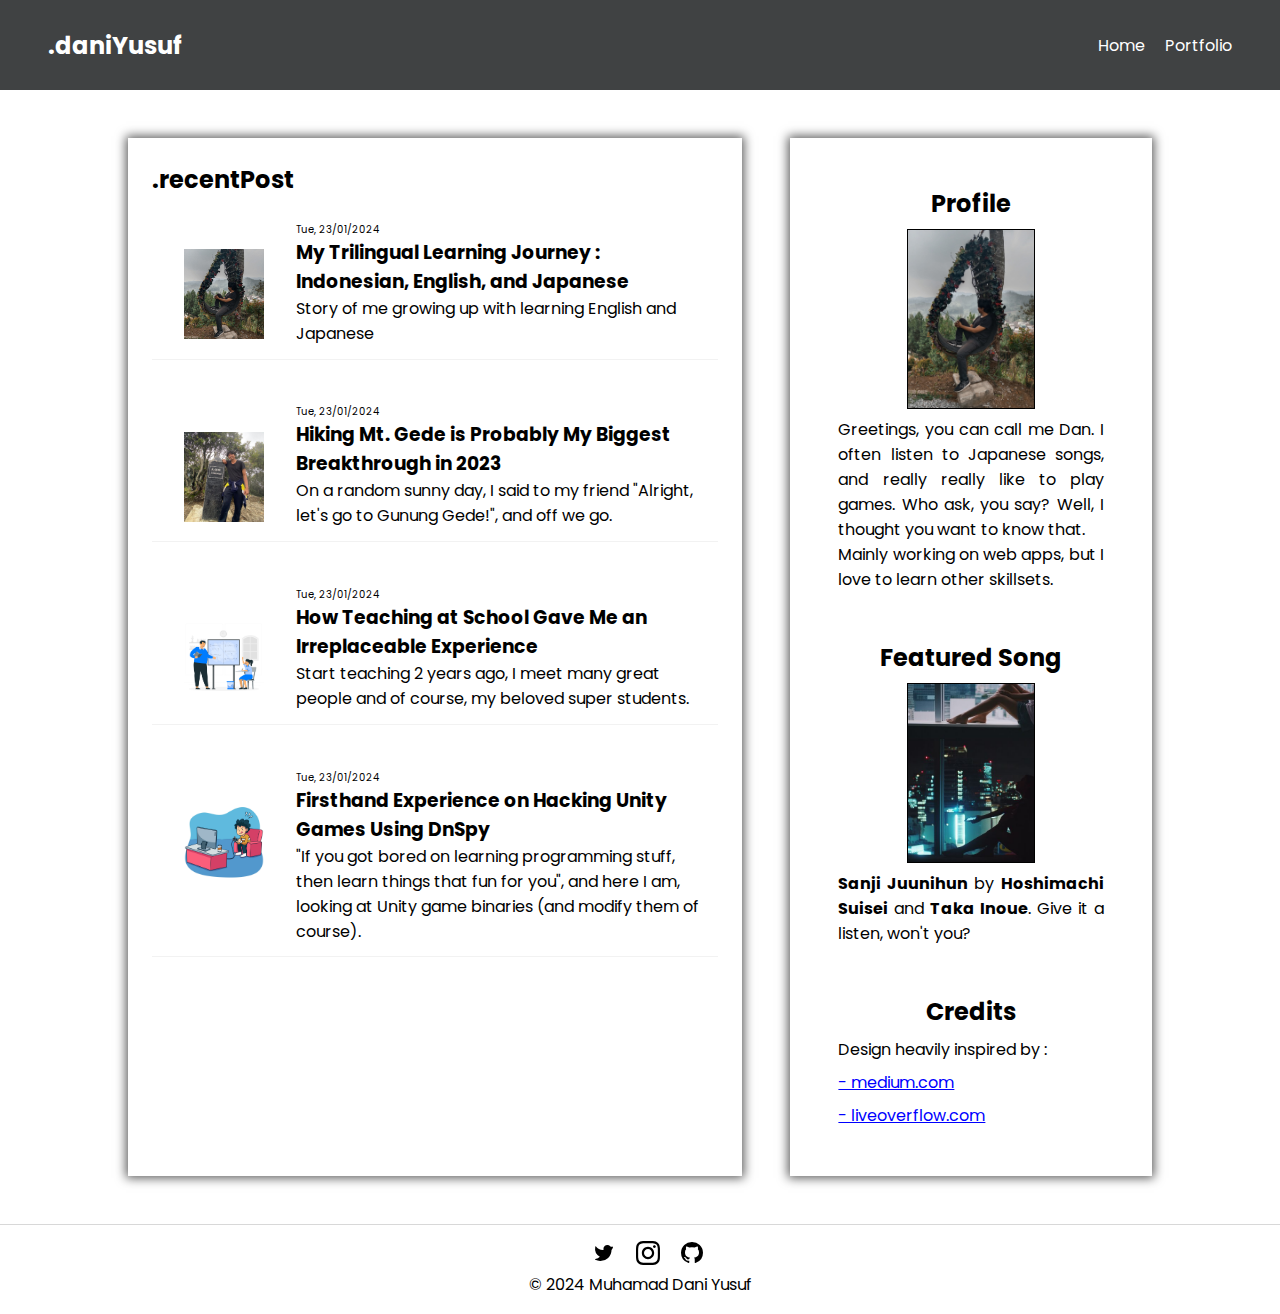
<file: index.html>
<!DOCTYPE html>
<html lang="en">
<head>
    <meta charset="UTF-8">
    <link rel="stylesheet" href="main.css">
    <meta name="viewport" content="width=device-width, initial-scale=1.0">
    <link rel="shortcut icon" type="image/x-icon" href="favicon.ico?">
    <title>Blog</title>
</head>
<body>
    <header>
        <h2>.daniYusuf</h2>
        <nav>
            <a href="index.html">Home</a>
            <a href="portfolio.html">Portfolio</a>
        </nav>
    </header>
    <main>
        <div id="content">
            <h2 style="margin-bottom: 0.5em;">.recentPost</h2>
            <a href="pages/trilingual-learning-journey.html">
                <article>
                    <div class="post-image"><img src="img/profile-pict.jpg" alt="profile-pict"></div>
                    <div class="post-content">
                        <p class="post-date">Tue, 23/01/2024</p>
                        <h3 class="post-title">My Trilingual Learning Journey : Indonesian, English, and Japanese</h3>
                        <p class="post-preview">Story of me growing up with learning English and Japanese</p>
                    </div>
                </article>
            </a>
            <a href="pages/mt-gede-hiking.html">
                <article>
                    <div class="post-image"><img src="img/mt-gede.jpg" alt="Mt. Gede summit"></div>
                        <div class="post-content">
                            <p class="post-date">Tue, 23/01/2024</p>
                            <h3 class="post-title">Hiking Mt. Gede is Probably My Biggest Breakthrough in 2023</h3>
                            <p class="post-preview">On a random sunny day, I said to my friend "Alright, let's go to Gunung Gede!", and off we go.</p>
                            <!-- <p class=""></p> -->
                        </div>
                </article>
            </a>
            <a href="pages/school-teaching-experience.html">
                <article>
                    <div class="post-image"><img src="img/teaching.jpg" alt="teaching illustration"></div>
                    <div class="post-content">
                        <p class="post-date">Tue, 23/01/2024</p>
                        <h3 class="post-title">How Teaching at School Gave Me an Irreplaceable Experience</h3>
                        <p class="post-preview">Start teaching 2 years ago, I meet many great people and of course, my beloved super students.</p>
                    </div>
                </article>
            </a>
            <a href="pages/dnspy-experience.html">
                <article>
                    <div class="post-image"><img src="img/playing-game.jpg" alt="playing-game"></div>
                    <!-- Image by : freepik.com -->
                    <div class="post-content">
                        <p class="post-date">Tue, 23/01/2024</p>
                        <h3 class="post-title">Firsthand Experience on Hacking Unity Games Using DnSpy</h3>
                        <p class="post-preview">"If you got bored on learning programming stuff, then learn things that fun for you", and here I am, looking at Unity game binaries (and modify them of course).</p>
                    </div>
                </article>
            </a>
        </div>
        <aside>
            <div class="container">
                <h2 class="container-header">Profile</h2>
                <img src="img/profile-pict.jpg" class="post-image" alt="profile-pict">
                <p>Greetings, you can call me Dan. I often listen to Japanese songs, and really really like to play games. Who ask, you say? Well, I thought you want to know that. <br> Mainly working on web apps, but I love to learn other skillsets.</p>
            </div>
            <div class="container">
                <h2 class="container-header">Featured Song</h2>
                <img src="img/sanji-juunihun.jpg" class="post-image" alt="profile-pict">
                <p><b><a href="https://youtu.be/0QwHPgMHPkQ">Sanji Juunihun</a></b> by <b>Hoshimachi Suisei</b> and <b>Taka Inoue</b>. Give it a listen, won't you?</p>
            </div>
            <div class="container">
                <h2 class="container-header">Credits</h2>
                <!-- <img src="img/sanji-juunihun.jpg" class="post-image" alt="profile-pict"> -->
                <p>Design heavily inspired by :</p> 
                <a href="https://medium.com" class="credit-link">- medium.com</a>
                <a href="https://liveoverflow.com" class="credit-link">- liveoverflow.com</a>
            </div>
        </aside>
    </main>
    <footer>
        <div class="social-links">
            <a href="https://twitter.com/DanYuki8" title="Twitter" rel="noopener" class="tooltip"><svg
                    xmlns="http://www.w3.org/2000/svg" width="24" height="24" viewBox="0 0 24 24">
                    <path
                        d="M8.08 20A11.07 11.07 0 0 0 19.52 9 8.09 8.09 0 0 0 21 6.16a.44.44 0 0 0-.62-.51 1.88 1.88 0 0 1-2.16-.38 3.89 3.89 0 0 0-5.58-.17A4.13 4.13 0 0 0 11.49 9C8.14 9.2 5.84 7.61 4 5.43a.43.43 0 0 0-.75.24 9.68 9.68 0 0 0 4.6 10.05A6.73 6.73 0 0 1 3.38 18a.45.45 0 0 0-.14.84A11 11 0 0 0 8.08 20">
                    </path>
                </svg></a>
            <a href="https://instagram.com/danyukii_" title="Instagram" rel="noopener" class="tooltip"><svg
                    xmlns="http://www.w3.org/2000/svg" width="24" height="24" viewBox="0 0 24 24">
                    <path
                        d="M12 2.163c3.204 0 3.584.012 4.85.07 3.252.148 4.771 1.691 4.919 4.919.058 1.265.069 1.645.069 4.849 0 3.205-.012 3.584-.069 4.849-.149 3.225-1.664 4.771-4.919 4.919-1.266.058-1.644.07-4.85.07-3.204 0-3.584-.012-4.849-.07-3.26-.149-4.771-1.699-4.919-4.92-.058-1.265-.07-1.644-.07-4.849 0-3.204.013-3.583.07-4.849.149-3.227 1.664-4.771 4.919-4.919 1.266-.057 1.645-.069 4.849-.069zm0-2.163c-3.259 0-3.667.014-4.947.072-4.358.2-6.78 2.618-6.98 6.98-.059 1.281-.073 1.689-.073 4.948 0 3.259.014 3.668.072 4.948.2 4.358 2.618 6.78 6.98 6.98 1.281.058 1.689.072 4.948.072 3.259 0 3.668-.014 4.948-.072 4.354-.2 6.782-2.618 6.979-6.98.059-1.28.073-1.689.073-4.948 0-3.259-.014-3.667-.072-4.947-.196-4.354-2.617-6.78-6.979-6.98-1.281-.059-1.69-.073-4.949-.073zm0 5.838c-3.403 0-6.162 2.759-6.162 6.162s2.759 6.163 6.162 6.163 6.162-2.759 6.162-6.163c0-3.403-2.759-6.162-6.162-6.162zm0 10.162c-2.209 0-4-1.79-4-4 0-2.209 1.791-4 4-4s4 1.791 4 4c0 2.21-1.791 4-4 4zm6.406-11.845c-.796 0-1.441.645-1.441 1.44s.645 1.44 1.441 1.44c.795 0 1.439-.645 1.439-1.44s-.644-1.44-1.439-1.44z">
                    </path>
                </svg></a>
        
            <a href="https://github.com/DanYuki" title="GitHub" rel="noopener" class="tooltip"><svg
                    xmlns="http://www.w3.org/2000/svg" width="24" height="24" viewBox="0 0 24 24">
                    <path
                        d="M12 1A10.89 10.89 0 0 0 1 11.77 10.79 10.79 0 0 0 8.52 22c.55.1.75-.23.75-.52v-1.83c-3.06.65-3.71-1.44-3.71-1.44a2.86 2.86 0 0 0-1.22-1.58c-1-.66.08-.65.08-.65a2.31 2.31 0 0 1 1.68 1.11 2.37 2.37 0 0 0 3.2.89 2.33 2.33 0 0 1 .7-1.44c-2.44-.27-5-1.19-5-5.32a4.15 4.15 0 0 1 1.11-2.91 3.78 3.78 0 0 1 .11-2.84s.93-.29 3 1.1a10.68 10.68 0 0 1 5.5 0c2.1-1.39 3-1.1 3-1.1a3.78 3.78 0 0 1 .11 2.84A4.15 4.15 0 0 1 19 11.2c0 4.14-2.58 5.05-5 5.32a2.5 2.5 0 0 1 .75 2v2.95c0 .35.2.63.75.52A10.8 10.8 0 0 0 23 11.77 10.89 10.89 0 0 0 12 1"
                        data-name="github"></path>
                </svg></a>
        </div>
        <p>&copy; 2024 Muhamad Dani Yusuf</p>
    </footer>
</body>
</html>
</file>
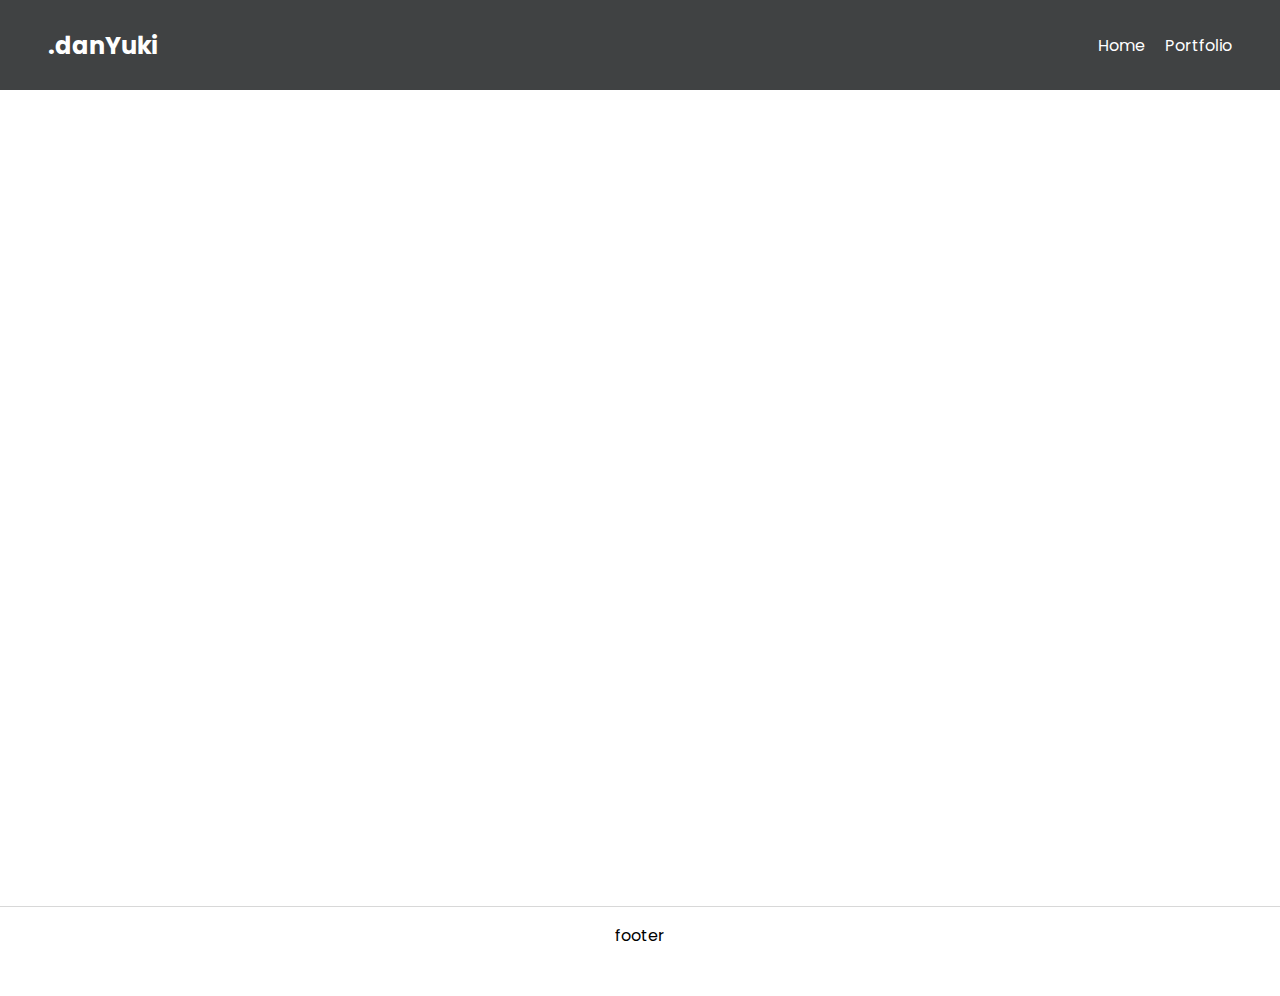
<file: portfolio.html>
<!DOCTYPE html>
<html lang="en">

<head>
    <meta charset="UTF-8">
    <link rel="stylesheet" href="main.css">
    <meta name="viewport" content="width=device-width, initial-scale=1.0">
    <title>Portfolio</title>
</head>
<body>
    <header>
        <h2>.danYuki</h2>
        <nav>
            <a href="/index.html">Home</a>
            <a href="/portfolio.html">Portfolio</a>
        </nav>
    </header>
        <main>
        </main>
        <footer>footer</footer>
    </body>
</html>
</file>
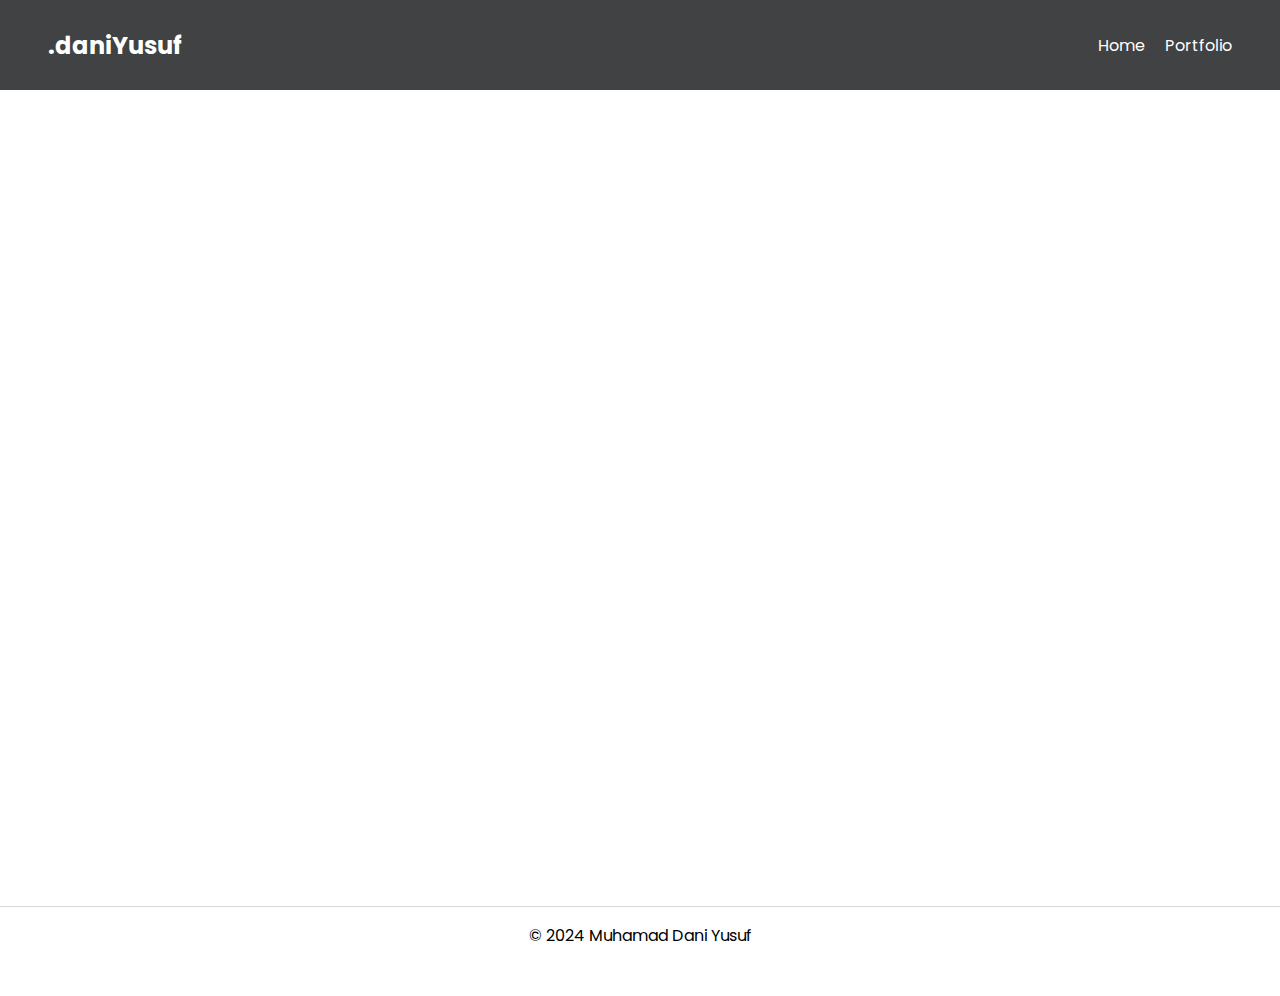
<file: pages/dnspy-experience.html>
<!DOCTYPE html>
<html lang="en">

<head>
    <meta charset="UTF-8">
    <link rel="stylesheet" href="../main.css">
    <meta name="viewport" content="width=device-width, initial-scale=1.0">
    <link rel="shortcut icon" type="image/x-icon" href="../favicon.ico?">
    <title>My Trilingual Learning Journey : Indonesian, English, and Japanese</title>
</head>

<body>
    <header>
        <h2>.daniYusuf</h2>
        <nav>
            <a href="/index.html">Home</a>
            <a href="/portfolio.html">Portfolio</a>
        </nav>
    </header>
    <main>

    </main>
    <footer>
        <p>&copy; 2024 Muhamad Dani Yusuf</p>
    </footer>
</body>

</html>
</file>
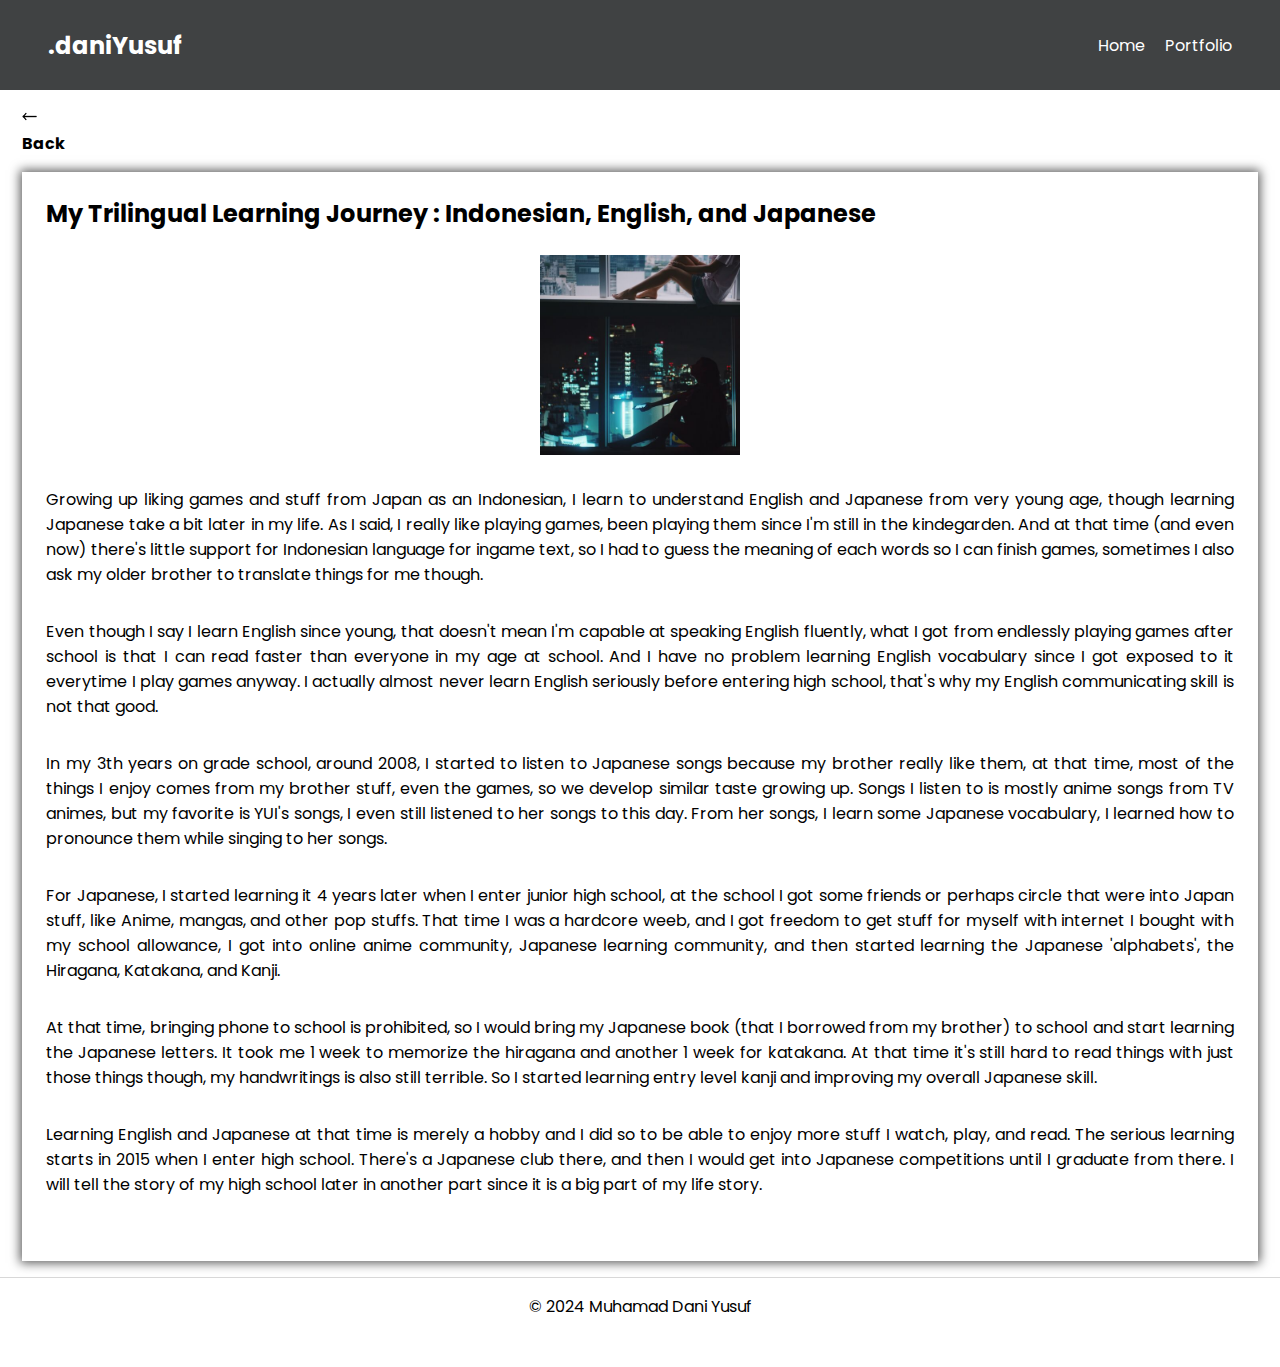
<file: pages/trilingual-learning-journey.html>
<!DOCTYPE html>
<html lang="en">

    <head>
        <meta charset="UTF-8">
        <link rel="stylesheet" href="../main.css">
        <meta name="viewport" content="width=device-width, initial-scale=1.0">
        <link rel="shortcut icon" type="image/x-icon" href="../favicon.ico?">
        <title>My Trilingual Learning Journey : Indonesian, English, and Japanese</title>
        <style>
            #content img{
                margin-bottom: 1em;
            }
            #content p{
                margin-bottom: 1em;
                text-align: justify;
            }
            .back-button{
                display: flex;
                align-items: center;
            }
            main{
                padding:0;
                margin: 1em 1.4em;
            }
            #content{
                /* margin: 0em 0em; */
            }
            #content p{
                margin-bottom: 2em;
            }
        </style>
    </head>
    <body>
        <header>
            <h2>.daniYusuf</h2>
            <nav>
                <a href="/index.html">Home</a>
                <a href="/portfolio.html">Portfolio</a>
            </nav>
        </header>
        <main style="display: block;">
            <div class="back-button">
                <a href="/index.html">
                <img src="../img/icons8-left-arrow-50.png" style="display: inline;" alt="Left arrow" height="15px" width="15px">
                <p style="margin-bottom: 1em; font-weight: bold;">Back</p>
                </a>
            </div>
            
            <div id="content" style="display: flex;flex-flow: column;">
                <h2 style="margin-bottom: 1em;">My Trilingual Learning Journey : Indonesian, English, and Japanese</h2>
                <img src="../img/sanji-juunihun.jpg" alt="post image" height="200em" width="200rem" style="align-self: center; margin-bottom:2em ;">
                <p>Growing up liking games and stuff from Japan as an Indonesian, I learn to understand English and Japanese from very young age, though learning Japanese take a bit later in my life. As I said, I really like playing games, been playing them since I'm still in the kindegarden. And at that time (and even now) there's little support for Indonesian language for ingame text, so I had to guess the meaning of each words so I can finish games, sometimes I also ask my older brother to translate things for me though.</p>
                
                <p>Even though I say I learn English since young, that doesn't mean I'm capable at speaking English fluently, what I got from endlessly playing games after school is that I can read faster than everyone in my age at school. And I have no problem learning English vocabulary since I got exposed to it everytime I play games anyway. I actually almost never learn English seriously before entering high school, that's why my English communicating skill is not that good.</p>
                
                <p>In my 3th years on grade school, around 2008, I started to listen to Japanese songs because my brother really like them, at that time, most of the things I enjoy comes from my brother stuff, even the games, so we develop similar taste growing up. Songs I listen to is mostly anime songs from TV animes, but my favorite is YUI's songs, I even still listened to her songs to this day. From her songs, I learn some Japanese vocabulary, I learned how to pronounce them while singing to her songs.</p>
                
                <p>For Japanese, I started learning it 4 years later when I enter junior high school, at the school I got some friends or perhaps circle that were into Japan stuff, like Anime, mangas, and other pop stuffs. That time I was a hardcore weeb, and I got freedom to get stuff for myself with internet I bought with my school allowance, I got into online anime community, Japanese learning community, and then started learning the Japanese 'alphabets', the Hiragana, Katakana, and Kanji.</p>
                
                <p>At that time, bringing phone to school is prohibited, so I would bring my Japanese book (that I borrowed from my brother) to school and start learning the Japanese letters. It took me 1 week to memorize the hiragana and another 1 week for katakana. At that time it's still hard to read things with just those things though, my handwritings is also still terrible. So I started learning entry level kanji and improving my overall Japanese skill.</p>

                <p>Learning English and Japanese at that time is merely a hobby and I did so to be able to enjoy more stuff I watch, play, and read. The serious learning starts in 2015 when I enter high school. There's a Japanese club there, and then I would get into Japanese competitions until I graduate from there. I will tell the story of my high school later in another part since it is a big part of my life story.</p>
            </div>
            <!-- <h2 style="border: 1px solid black;">My Trilingual Learning Journey : Indonesian, English, and Japanese</h2> -->
        </main>
        <footer>
            <p>&copy; 2024 Muhamad Dani Yusuf</p>
        </footer>
    </body>
</html>
</file>
<file: main.css>
@import url('https://fonts.googleapis.com/css2?family=Poppins:ital@1&display=swap');
    *{
        box-sizing: border-box;
        margin: 0;
        font-family: 'Poppins', sans-serif;
    }
    body{
        /* flex-flow: column; */
        /* display: flex; */
        /* justify-content: space-between; */
        font-size: 14px;
        background-color: white;
    }
    /* For experimental uses */
    header, main, footer{
        background-color: white ;
    }
    header{
        background-color: #404243;
        color: white;
        padding: 0 3em;
        display: flex;
        justify-content: space-between;
        align-items: center;
        min-height: 10vh;
        /* border: 1px solid black; */
    }
    nav a {
        text-decoration: none;
        color: white;
        margin-left: 1em;
    }
    main{
        margin: 3em 1.5em;
        /* padding: 1.5em 1.5em; */
        display: flex;
        flex-flow: column;
        /* justify-content: space-between; */
        min-height: 80vh;
        /* border: 1px solid black; */
    }
    #content{
        /* border: 1px solid black; */
        padding: 1.5em 1.5em;
        margin-bottom: 3em;
        /* border-bottom: 1px solid black; */
        /* left: 10px; */
        /* right: 10px; */
        padding-bottom: 2em;
        box-shadow: 0px 0px 10px 2px rgba(0, 0, 0, 0.65);
        -webkit-box-shadow: 0px 0px 10px 2px rgba(0, 0, 0, 0.65);
        -moz-box-shadow: 0px 0px 10px 2px rgba(0, 0, 0, 0.65);
        
    }
    article{
        width: 100%;
        /* max-width: 80%; */
        min-height: 15vh;
        max-height: 15vh;
        /* border: 1px solid black; */
        display: flex;
        padding: 0.5em;
        border-bottom: 1px solid #F2F2F2;
        margin-bottom: 2em;
    }
    main a{
        text-decoration: none;
        color: black;
    }
    .post-image{
        /* border: 1px solid black; */
        max-width: 20vw;
        max-height: 20vh;
        padding: 0.3em;
    }
    .post-image img{
        width: 100%;
        height: 100%;
        object-fit: cover;
    }
    .post-content{
        font-size: 10px;
        text-align: left;
        padding: 0.3em 0.5em;
        width: 100%;
        overflow: hidden;
        /* border: 1px solid black; */
    }
    .post-date{
        font-size: 10px;
    }
    .post-preview{
        display: none;
    }
    aside{
        /* border: 1px solid black; */
        padding: 1.5em;
        box-shadow: 0px 0px 10px 2px rgba(0, 0, 0, 0.65);
        -webkit-box-shadow: 0px 0px 10px 2px rgba(0, 0, 0, 0.65);
        -moz-box-shadow: 0px 0px 10px 2px rgba(0, 0, 0, 0.65);
    }
    .container{
        /* border: 1px solid black; */
        display: flex;
        flex-flow: column;
        gap: 0.5em;
        align-items: left;
        padding: 1.5em;
        text-align: justify;
        /* border-bottom: 1px solid #F2F2F2; */
    }
    .container h2{
        align-self: center;
    }
    .container img{
        align-self: center;
    }
    .credit-link{
        text-decoration: underline;
        color: blue;
    }
    footer{
        /* background-color: #404243; */
        color: black;
        padding: 1em 3em;
        min-height: 10vh;
        border-top: 1px solid #d8d8d8;
        text-align: center;
    }
    .social-links a{
        margin-left: 1em;
    }
    @media only screen and (min-width: 769px){
        body {
            font-size: 16px;
        }

        main{
            /* border: none; */
            /* background-color: black; */
            flex-flow: row;
            justify-content: space-between;
            gap: 3em;
            margin: 3em 5em;
            padding: 0 3em;
        }
        article{
            max-height: 30vh;
        }
        #content{
            background-color: white;
            margin-bottom: 0;
            min-width: 60%;
            /* border-bottom: 1px solid red; */

        }
        .post-image{
            /* border: 1px solid black; */
            margin-top: 2em;
            max-width: 10vw;
            max-height: 10vh;
            padding: 0em 1.5em;
        }
        .post-image img{
            width: 100%;
            height: 100%;
            object-fit: cover;
            /* margin-top: 1em; */
        }
        .post-content{
            font-size: 16px;
        }
        .post-preview{
            display: block;
        }
        aside{
            background-color: white;
            min-width: 30%;
        }
        aside .post-image{
            margin-top: 0;
            background-color: white;
            min-width: 30%;
            min-height: 20vh;
            border: 1px solid black;
            padding: 0;
        }
        aside .post-image{
            width: 100%;
            height: 100%;
            object-fit: cover;
        }
    }
</file>
